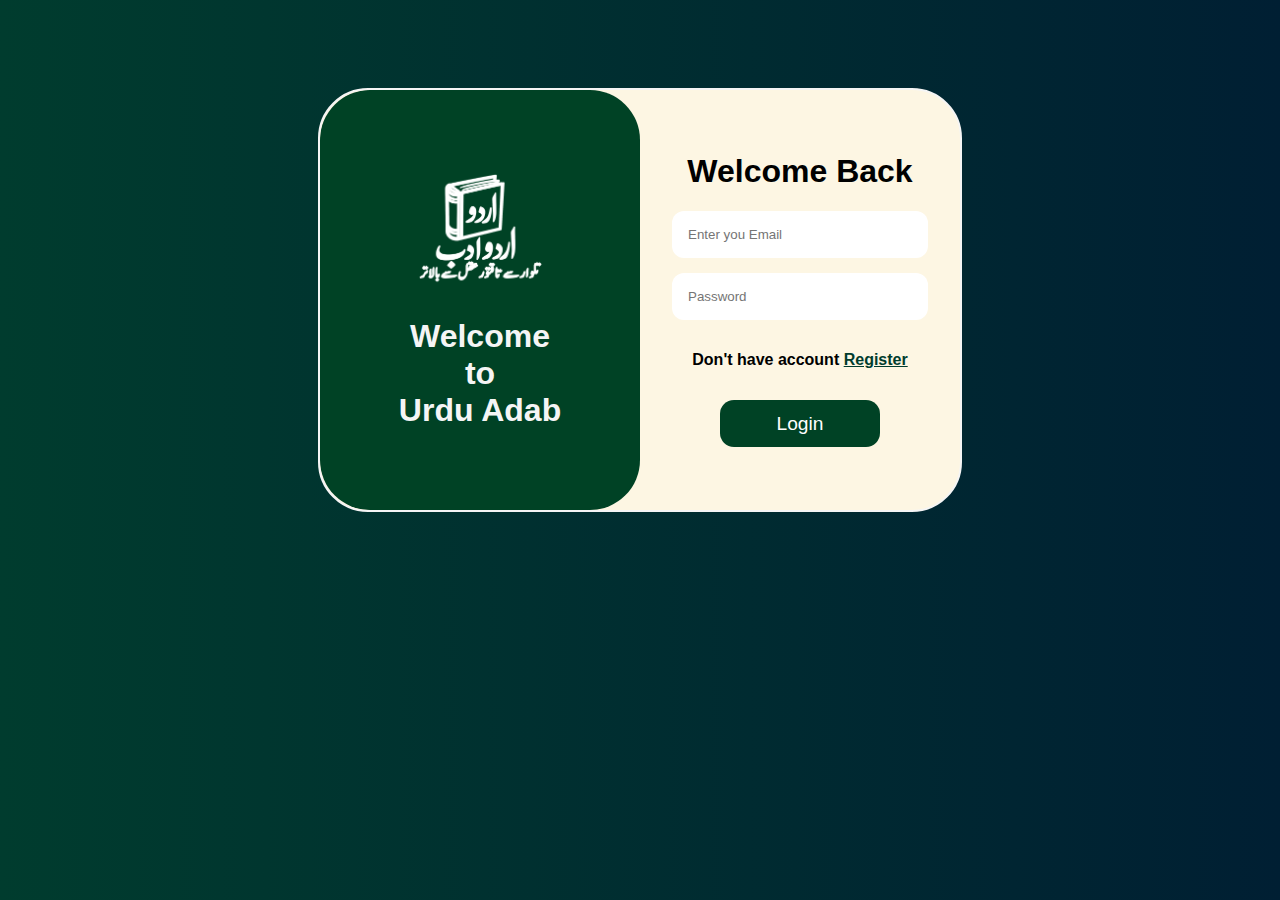
<file: login-or-register.html>
<!DOCTYPE html>
<html lang="en">

<head>
    <meta charset="UTF-8">
    <meta name="viewport" content="width=device-width, initial-scale=1.0">
    <title>Login</title>
    <link rel="stylesheet" href="login-or-register.css">
</head>

<body>
    <main>
        <div id="Wellcome">
            <img src="Images/Logo-for-website.png">
            <p>Welcome <br>to <br> Urdu Adab</p>
        </div>
        <div id="loginbox">
            <div id="login">
                <h2 id="text">Welcome Back</h2>
                <input type="text" placeholder="Enter you Email">
                <input type="password" placeholder="Password">
                <p style="margin-top: 5%;">Don't have account <a id="registerbt" href="#">Register</a></p>
                <button class="bt">Login</button>
            </div>

        </div>
        <div id="registerbox" style="display: none;">
            <div id="register">
                <h2 id="text">Create Account</h2>
                <input type="text" placeholder="Enter you Email">
                <input type="password" placeholder="Enter Password">
                <input type="password" placeholder="Confirm Password">
                <p style="margin-top: 5%;">Already have account <a id="loginbt" href="#">Login</a>
                </p>
                <button class="bt">Create Account</button>
            </div>
        </div>
    </main>
    <script>
        let login = document.getElementById('loginbox');
        let register = document.getElementById('registerbox');
        let loginbt = document.getElementById('loginbt');
        let registerbt = document.getElementById('registerbt');
        loginbt.addEventListener('click', (e) => {
            e.preventDefault();
            login.style.display = 'block';
            register.style.display = 'none';
        });
        registerbt.addEventListener('click', (e) => {
            e.preventDefault();
            register.style.display = 'block';
            login.style.display = 'none';
        });
    </script>
</body>

</html>
</file>
<file: login-or-register.css>
*{
    border: 0;
    margin: 0;
    font: 16px;
}
body{
    display: flex;
    justify-content: center;
    align-items: center;
    background: linear-gradient(to right, #002d1f, #004225);
    background: linear-gradient(to right, #003c2e, #001f33);
    height: 600px;
    width: calc(100vw-scrolbar);
}
main{
    height: 70%;
    width: 50%;
    background-color: #FDF6E3;
    border: whitesmoke solid 2px;
    border-radius: 50px;
    display: flex;
    flex-direction: row;
    overflow: hidden;
}
@media (max-width: 700px){
    main{
        width: 80%;
        height: 90%;
        background: linear-gradient(to right, #fdf6e3, #fddde6);
        background: linear-gradient(to right, #fdf6e3, #ffe5b4);
    }
}
#Wellcome{
    height: 100%;
    width: 50%;
    background-color: #004225;
    display: flex;
    justify-content: center;
    align-items: center;
    flex-wrap: wrap;
    flex-direction: column;
    border-radius: 50px;
    font-size: 2rem;
    font-family: Arial, Helvetica, sans-serif;
    font-weight: 700;
    text-align: center;
    color: whitesmoke;
    gap: 5%;
    
}
img{
    height: 30%;
}
#loginbox, #registerbox{
    height: 100%;
    width: 50%;
}
@media (max-width: 700px){
    #Wellcome{
        display: none;
    }
}
@media (max-width: 700px){
    #loginbox, #registerbox{
        width: 100%;
    }
}
#login{
    height: 100%;
    width: 100%;
    display: flex;
    justify-content: center;
    align-items: center;
    flex-direction: column;
    gap: 15px;
    font-family: Arial, Helvetica, sans-serif;
    font-weight: 700;
    text-align: center;
}
#register{
    height: 100%;
    width: 100%;
    display: flex;
    justify-content: center;
    align-items: center;
    flex-direction: column;
    gap: 15px;
    font-family: Arial, Helvetica, sans-serif;
    font-weight: 700;
    text-align: center;
    
}
p a{
    color: #003c2e;
}
#text{
    margin-bottom: 2%;
    font-size: 2rem;
    font-weight: 700;
}
input{
    width: 70%;
    padding: 5%;
    border-radius: 12px;
}
button{
    width: 50%;
    padding-top: 4%;
    padding-bottom: 4%;
    margin-top: 5%;
    border-radius: 14px;
    font-size: 1.2rem;
    background-color: #004225;
    color: white;
    

}
</file>
